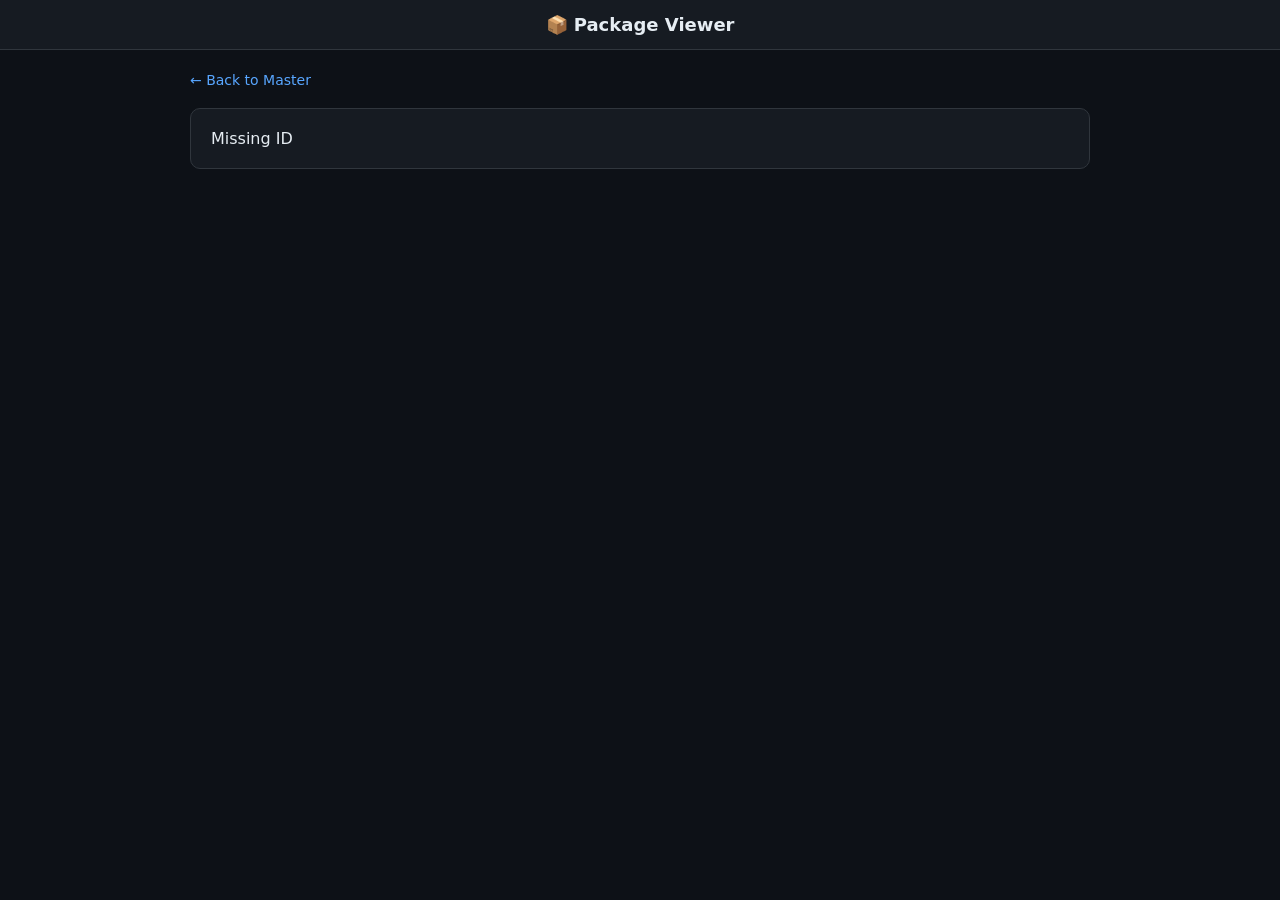
<file: index.html>
<!DOCTYPE html>
<html>

<head>

<meta charset="utf-8">
<meta name="viewport" content="width=device-width, initial-scale=1">

<title>Package Viewer</title>

<style>

body{
font-family:system-ui,-apple-system,BlinkMacSystemFont,"Segoe UI",Roboto;
background:#0d1117;
color:#e6edf3;
margin:0;
}

.header{
background:#161b22;
padding:14px 20px;
font-size:18px;
font-weight:600;
border-bottom:1px solid #30363d;
text-align:center;
}

.container{
max-width:900px;
margin:auto;
padding:20px;
}

.back{
display:inline-block;
margin-bottom:20px;
color:#58a6ff;
cursor:pointer;
font-size:14px;
}

.card{
background:#161b22;
border:1px solid #30363d;
border-radius:10px;
padding:20px;
}

/* INFO */

.infoRow{
margin-bottom:14px;
}

.label{
color:#8b949e;
font-size:13px;
}

.value{
font-size:16px;
font-weight:500;
word-break:break-word;
}

@media(min-width:700px){

.info{
display:grid;
grid-template-columns:200px 1fr;
row-gap:10px;
}

.infoRow{
display:contents;
}

}

/* GALLERY */

.gallery{
display:grid;
grid-template-columns:repeat(auto-fill,minmax(160px,1fr));
gap:12px;
margin-top:20px;
}

.gallery img{
width:100%;
border-radius:8px;
cursor:pointer;
}

/* LIGHTBOX */

.lightbox{
position:fixed;
top:0;
left:0;
width:100%;
height:100%;
background:rgba(0,0,0,0.96);
display:none;
flex-direction:column;
align-items:center;
justify-content:center;
}

.lightbox img{
max-width:95%;
max-height:80%;
border-radius:8px;
}

.dots{
margin-top:15px;
display:flex;
gap:8px;
}

.dot{
width:10px;
height:10px;
border-radius:50%;
background:#444;
}

.dot.active{
background:white;
}

</style>

</head>

<body>

<div class="header">
📦 Package Viewer
</div>

<div class="container">

<div class="back" onclick="goBack()">← Back to Master</div>

<div class="card">

<div id="content">
Loading...
</div>

</div>

</div>

<div class="lightbox" id="lightbox">

<img id="lightboxImg">

<div class="dots" id="dots"></div>

</div>

<script>

const SCRIPT_URL =
"https://script.google.com/macros/s/AKfycbxVCRizgW3QG3x0eMRjwOVX2aioyc6wFOhJQ-_93_ClDF59jie3U-C1POeX6joLnFKm/exec";

const params = new URLSearchParams(window.location.search);
const id = params.get("id");

let images=[];
let currentIndex=0;
let masterId="";

/* BACK */

function goBack(){

if(masterId){
window.location="box.html?id="+masterId;
}

}

/* DATE FORMAT */

function formatDate(d){

if(!d) return "";

let date=new Date(d);

let day=String(date.getDate()).padStart(2,'0');
let month=String(date.getMonth()+1).padStart(2,'0');
let year=date.getFullYear();

return day+"."+month+"."+year;

}

/* DRIVE IMAGE FIX */

function convertDriveLink(url){

if(!url) return "";

let fileId="";

let m1=url.match(/id=([^&]+)/);
if(m1) fileId=m1[1];

let m2=url.match(/\/d\/([^\/]+)/);
if(!fileId && m2) fileId=m2[1];

if(fileId){
return "https://lh3.googleusercontent.com/d/"+fileId;
}

return "";

}

/* LIGHTBOX */

function openLightbox(index){

currentIndex=index;

document.getElementById("lightbox").style.display="flex";

showImage();

}

function showImage(){

document.getElementById("lightboxImg").src=images[currentIndex];

let dotsHTML="";

images.forEach((img,i)=>{

dotsHTML+=`<div class="dot ${i===currentIndex?'active':''}"></div>`;

});

document.getElementById("dots").innerHTML=dotsHTML;

}

document.getElementById("lightbox").addEventListener("click",e=>{

if(e.target.id==="lightbox"){
document.getElementById("lightbox").style.display="none";
}

});

/* SWIPE */

let startX=0;

document.getElementById("lightbox").addEventListener("touchstart",e=>{
startX=e.touches[0].clientX;
});

document.getElementById("lightbox").addEventListener("touchend",e=>{

let endX=e.changedTouches[0].clientX;

if(endX-startX>50){
prevImage();
}

if(startX-endX>50){
nextImage();
}

});

function nextImage(){

currentIndex++;

if(currentIndex>=images.length) currentIndex=0;

showImage();

}

function prevImage(){

currentIndex--;

if(currentIndex<0) currentIndex=images.length-1;

showImage();

}

/* LOAD DATA */

async function loadData(){

if(!id){
document.getElementById("content").innerHTML="Missing ID";
return;
}

const response=await fetch(SCRIPT_URL+"?id="+id);
const data=await response.json();

if(data.error){
document.getElementById("content").innerHTML="Package not found";
return;
}

masterId=data.master_package_id;

let html="";

html+=`
<div class="info">

<div class="infoRow">
<div class="label">Group</div>
<div class="value">${data.group ? data.group : "No group assigned"}</div>
</div>

<div class="infoRow">
<div class="label">Master Package</div>
<div class="value">${data.master_package_id||"-"}</div>
</div>

<div class="infoRow">
<div class="label">Package ID</div>
<div class="value">${data.id}</div>
</div>

<div class="infoRow">
<div class="label">Date</div>
<div class="value">${formatDate(data.date)}</div>
</div>

<div class="infoRow">
<div class="label">Furniture</div>
<div class="value">${data.furniture}</div>
</div>

<div class="infoRow">
<div class="label">Component</div>
<div class="value">${data.component}</div>
</div>

<div class="infoRow">
<div class="label">Unit</div>
<div class="value">${data.unit}</div>
</div>

<div class="infoRow">
<div class="label">Quantity</div>
<div class="value">${data.qty}</div>
</div>

</div>
`;

let photos=[
data.photo1,
data.photo2,
data.photo3,
data.photo4,
data.photo5
];

let gallery="";

photos.forEach(p=>{

let img=convertDriveLink(p);

if(img){

images.push(img);

gallery+=`<img src="${img}" onclick="openLightbox(${images.length-1})">`;

}

});

if(gallery){
html+=`<div class="gallery">${gallery}</div>`;
}

document.getElementById("content").innerHTML=html;

}

loadData();

</script>

</body>
</html>
</file>
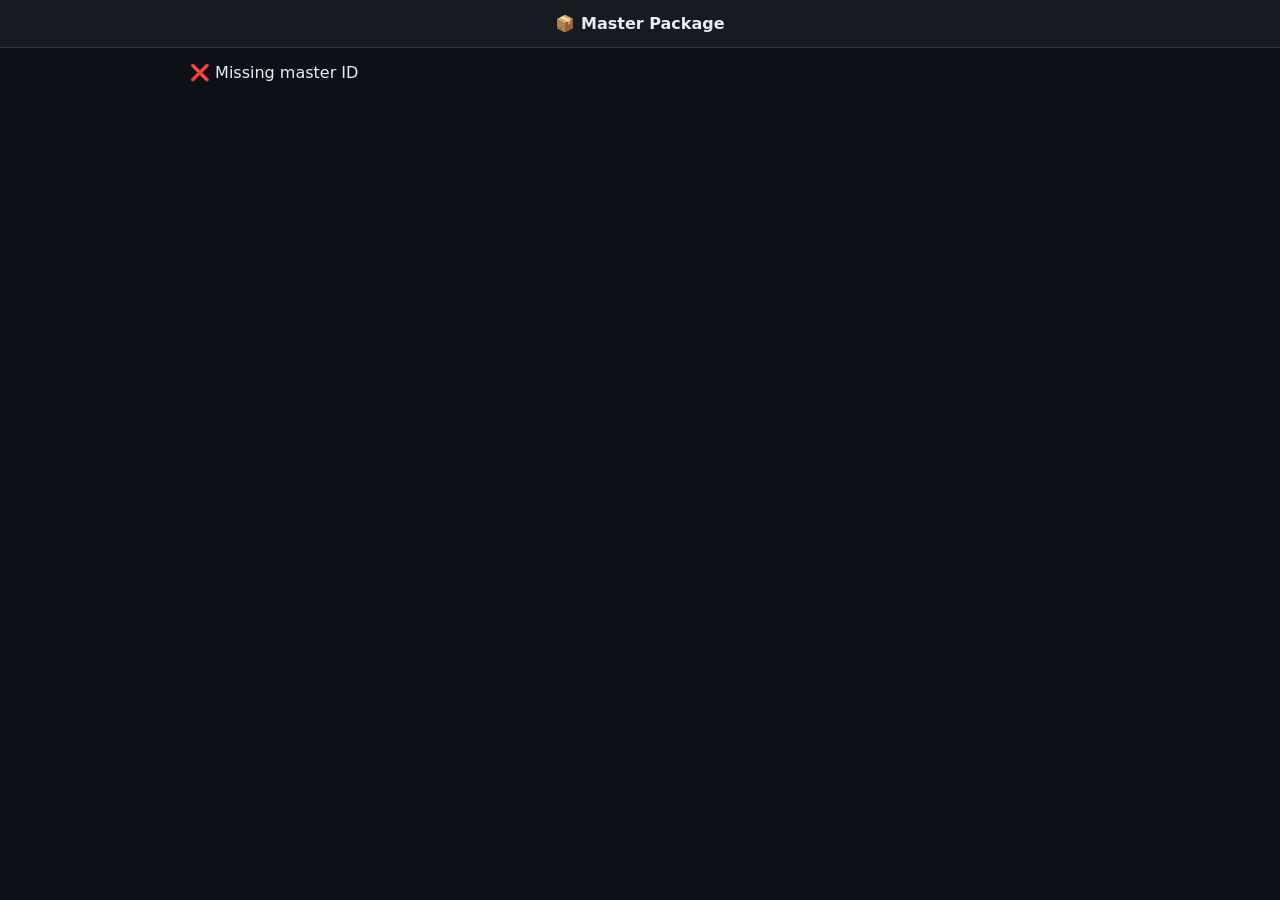
<file: box.html>
<!DOCTYPE html>
<html>

<head>

<meta charset="utf-8">
<meta name="viewport" content="width=device-width, initial-scale=1">

<title>Master Package</title>

<style>

/* BASE */

body{
font-family:system-ui;
background:#0d1117;
color:#e6edf3;
margin:0;
}

/* HEADER */

.header{
position:sticky;
top:0;
background:#161b22;
padding:14px;
font-size:16px;
font-weight:600;
border-bottom:1px solid #30363d;
text-align:center;
}

/* CONTAINER */

.container{
max-width:900px;
margin:auto;
padding:15px;
}

/* MASTER BLOCK */

.masterBox{
background:#161b22;
border:1px solid #30363d;
border-radius:16px;
padding:18px;
margin-bottom:15px;
}

.masterTitle{
font-size:26px;
font-weight:800;
}

.masterSub{
color:#8b949e;
margin-top:4px;
}

/* CARD */

.card{
background:#161b22;
border:1px solid #30363d;
border-radius:16px;
padding:18px;
margin-bottom:12px;
cursor:pointer;
transition:all 0.15s ease;
}

.card:active{
transform:scale(0.98);
}

.card:hover{
border-color:#2ea043;
}

/* TEXT */

.pkgId{
font-size:20px;
font-weight:700;
margin-bottom:4px;
}

.pkgSub{
color:#8b949e;
font-size:14px;
}

.qty{
margin-top:8px;
font-size:20px;
font-weight:800;
color:#2ea043;
}

/* EMPTY */

.empty{
color:#8b949e;
margin-top:20px;
text-align:center;
font-size:16px;
}

/* MOBILE BOOST */

@media(max-width:600px){

.card{
padding:20px;
}

.pkgId{
font-size:22px;
}

.qty{
font-size:22px;
}

}

</style>

</head>

<body>

<div class="header">
📦 Master Package
</div>

<div class="container" id="list">
Loading...
</div>

<script>

const API="https://script.google.com/macros/s/AKfycbxVCRizgW3QG3x0eMRjwOVX2aioyc6wFOhJQ-_93_ClDF59jie3U-C1POeX6joLnFKm/exec";

const params=new URLSearchParams(window.location.search);
const master=params.get("id");

/* 🔥 LIVE STATE */
let lastCount = -1;

async function load(){

if(!master){
document.getElementById("list").innerHTML="❌ Missing master ID";
return;
}

const r=await fetch(API+"?packages=1&master="+master);
const data=await r.json();

if(!data.packages) return;

/* 🔥 csak ha változott */
if(data.packages.length === lastCount){
return;
}

lastCount = data.packages.length;

let html=`
<div class="masterBox">
<div class="masterTitle">MASTER ${data.master}</div>
<div class="masterSub">Package list</div>
</div>
`;

if(data.packages.length===0){

html+=`<div class="empty">No packages yet</div>`;

}else{

data.packages.forEach(p=>{

html+=`
<div class="card" onclick="openPackage('${p.id}')">

<div class="pkgId">${p.id}</div>

<div class="pkgSub">
${p.furniture}<br>
${p.component}
</div>

<div class="qty">QTY: ${p.qty}</div>

</div>
`;

});

}

document.getElementById("list").innerHTML=html;

}

function openPackage(id){
window.location="index.html?id="+id;
}

/* INIT */
load();

/* 🔥 AUTO REFRESH */
setInterval(load, 3000);

</script>

</body>
</html>
</file>
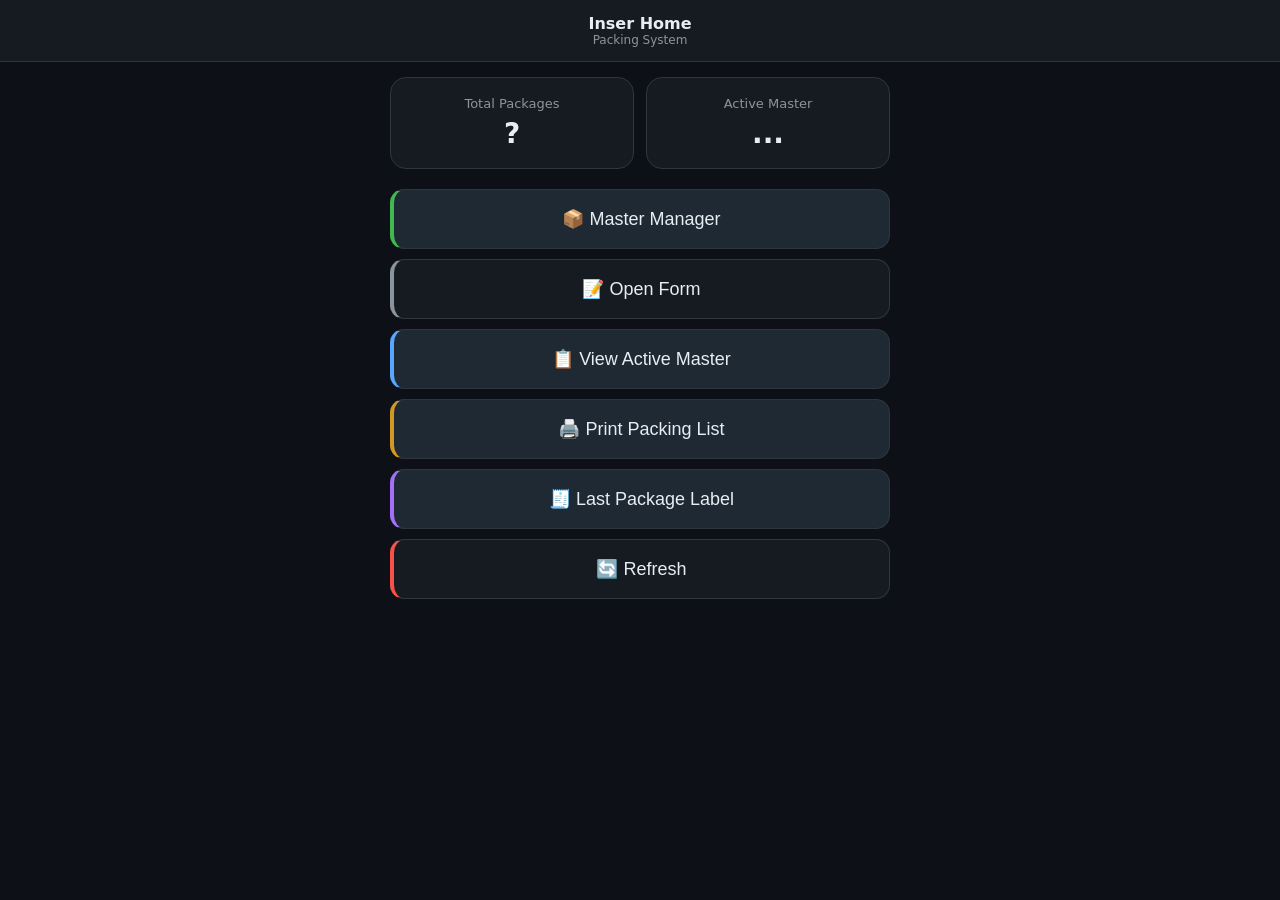
<file: dashboard.html>
<!DOCTYPE html>
<html>

<head>

<meta charset="utf-8">
<meta name="viewport" content="width=device-width, initial-scale=1">

<title>Packing Dashboard</title>

<style>

/* BASE */

body{
font-family:system-ui;
background:#0d1117;
color:#e6edf3;
margin:0;
}

/* HEADER */

.header{
background:#161b22;
border-bottom:1px solid #30363d;
padding:14px;
text-align:center;
position:sticky;
top:0;
}

.brandTitle{
font-weight:600;
font-size:16px;
}

.brandSub{
font-size:12px;
color:#8b949e;
}

/* CONTAINER */

.container{
max-width:500px;
margin:auto;
padding:15px;
}

/* STATS */

.grid{
display:grid;
grid-template-columns:1fr 1fr;
gap:12px;
margin-bottom:20px;
}

.card{
background:#161b22;
border:1px solid #30363d;
border-radius:16px;
padding:18px;
text-align:center;
}

.label{
color:#8b949e;
font-size:13px;
}

.value{
font-size:28px;
font-weight:800;
margin-top:6px;
}

/* ACTION BUTTONS */

.buttons{
display:flex;
flex-direction:column;
gap:10px;
}

/* BUTTON BASE */

button{
height:60px;
font-size:18px;
border-radius:14px;
cursor:pointer;

background:#1f2933;
color:#e6edf3;
border:1px solid #30363d;

transition:all 0.15s ease;
}

button:active{
transform:scale(0.97);
}

button:hover{
background:#273341;
}

/* FINOM SZÍNES KIEMELÉS */

.buttons button:nth-child(1){ border-left:4px solid #3fb950; }
.buttons button:nth-child(2){ border-left:4px solid #8b949e; }
.buttons button:nth-child(3){ border-left:4px solid #58a6ff; }
.buttons button:nth-child(4){ border-left:4px solid #d29922; }
.buttons button:nth-child(5){ border-left:4px solid #a371f7; }
.buttons button:nth-child(6){ border-left:4px solid #f85149; }

/* SECONDARY */

button.secondary{
background:#161b22;
}

/* MOBILE */

@media(max-width:600px){

.value{
font-size:26px;
}

}

</style>

</head>

<body>

<div class="header">
<div class="brandTitle">Inser Home</div>
<div class="brandSub">Packing System</div>
</div>

<div class="container">

<!-- STATS -->

<div class="grid">

<div class="card">
<div class="label">Total Packages</div>
<div id="packages" class="value">...</div>
</div>

<div class="card">
<div class="label">Active Master</div>
<div id="master" class="value">...</div>
</div>

</div>

<!-- ACTIONS -->

<div class="buttons">

<button onclick="location='master.html'">
📦 Master Manager
</button>

<button class="secondary" onclick="openForm()">
📝 Open Form
</button>

<button onclick="openBox()">
📋 View Active Master
</button>

<button onclick="printPacking()">
🖨️ Print Packing List
</button>

<button onclick="printLast()">
🧾 Last Package Label
</button>

<button class="secondary" onclick="location.reload()">
🔄 Refresh
</button>

</div>

</div>

<script>

const API="https://script.google.com/macros/s/AKfycbxVCRizgW3QG3x0eMRjwOVX2aioyc6wFOhJQ-_93_ClDF59jie3U-C1POeX6joLnFKm/exec";

let currentGroup = "";

/* STATUS */

async function loadStatus(){

let form=new FormData();
form.append("action","status");

let r=await fetch(API,{
method:"POST",
body:form
});

let data=await r.json();

document.getElementById("master").innerText=data.active || "None";

currentGroup = data.group || "";

}

/* PACKAGES */

async function loadPackages(){

try{

const r=await fetch(API+"?stats=1");
const data=await r.json();

document.getElementById("packages").innerText=data.totalPackages;

}catch{

document.getElementById("packages").innerText="?";

}

}

/* FORM */

function openForm(){
window.open("https://docs.google.com/forms/d/e/1FAIpQLSd3DmGk48meuA0EM6w0HbQLP3M7ThF_bAoQoYvIzRAQTMU2wQ/viewform","_blank");
}

/* OPEN MASTER */

function openBox(){

let master=document.getElementById("master").innerText;

if(master==="None"){
alert("No master open");
return;
}

window.location="box.html?id="+master;

}

/* PRINT PACKING */

function printPacking(){
window.open("print-all.html","_blank");
}

/* PRINT LAST */

function printLast(){

fetch(API + "?last=1")
.then(r => r.json())
.then(d => {

if(d.error){
alert("No package yet");
return;
}

/* 👉 CSAK EZ KELL */
window.open("print-label.html?package=" + d.package, "_blank");

});

}

/* AUTO PRINT FUNCTIONS */

let lastPrinted = "";

async function initAutoPrint(){
  try{
    const r = await fetch(API + "?last=1");
    const d = await r.json();

    if(d && d.package){
      lastPrinted = d.package;
    }

  }catch(e){
    console.log("init hiba");
  }
}

async function autoPrintCheck(){

  try{

    const r = await fetch(API + "?last=1");
    const d = await r.json();

    if(!d || !d.package) return;

    /* nincs változás */
    if(d.package === lastPrinted) return;

    lastPrinted = d.package;

    /* 👉 JAVÍTVA: nem script URL, hanem saját HTML */
    window.open("print-label.html?package=" + d.package, "_blank");

  }catch(e){
    console.log("autoPrint hiba");
  }

}

/* INIT */

loadStatus();
loadPackages();

/* indulás */
initAutoPrint();

/* 3 mp polling */
setInterval(autoPrintCheck, 3000);

</script>

</body>
</html>
</file>
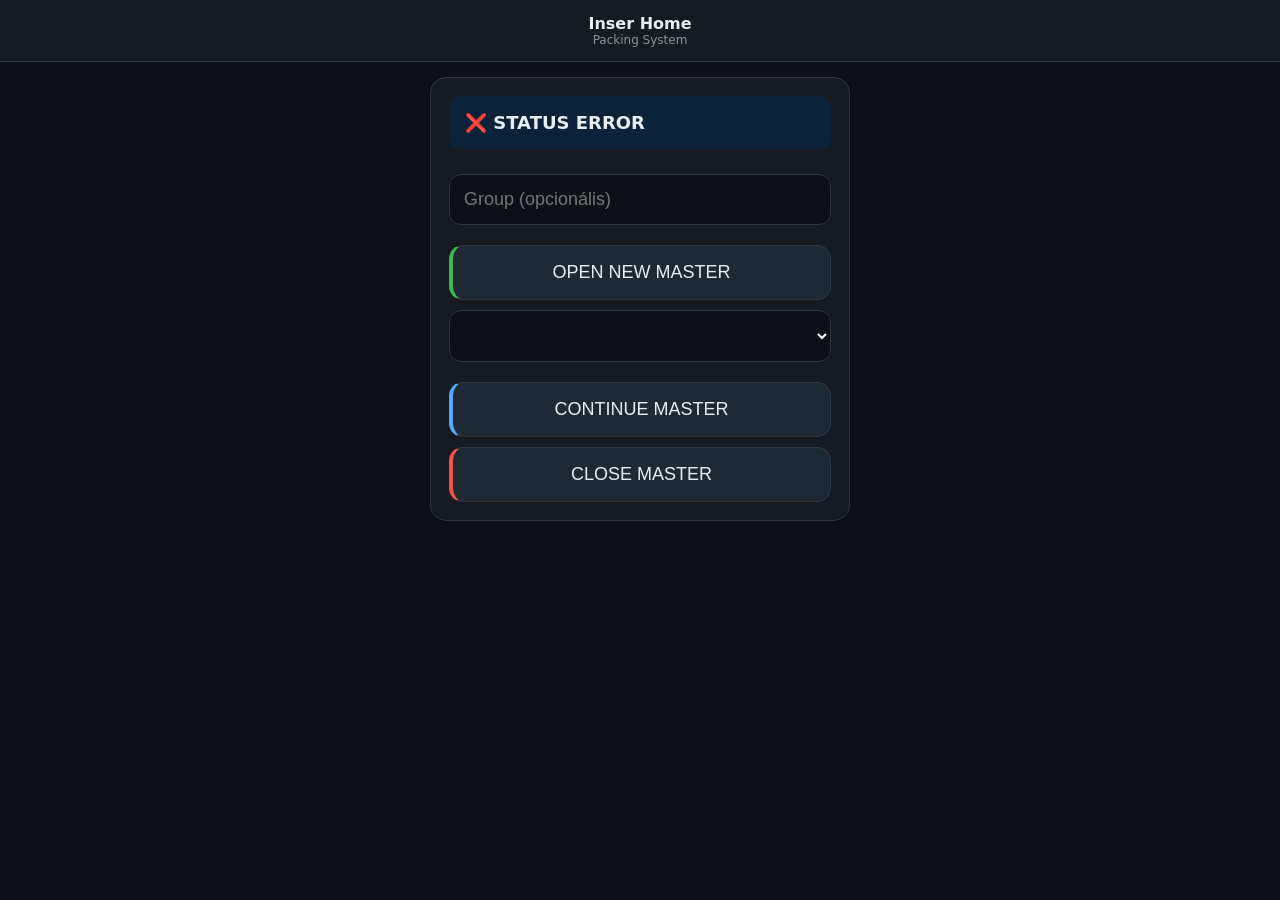
<file: master.html>
<!DOCTYPE html>
<html>

<head>

<meta charset="utf-8">
<meta name="viewport" content="width=device-width, initial-scale=1">

<title>Master Manager</title>

<style>

/* BASE */

body{
font-family:system-ui, Inter;
background:#0d1117;
color:#e6edf3;
margin:0;
}

/* HEADER */

.header{
background:#161b22;
border-bottom:1px solid #30363d;
padding:14px;
text-align:center;
position:sticky;
top:0;
}

.brandTitle{
font-weight:600;
font-size:16px;
}

.brandSub{
font-size:12px;
color:#8b949e;
}

/* LAYOUT */

.container{
max-width:420px;
margin:auto;
padding:15px;
}

/* CARD */

.card{
background:#161b22;
border:1px solid #30363d;
border-radius:16px;
padding:18px;
}

/* STATUS */

.statusBox{
margin-bottom:15px;
padding:16px;
border-radius:12px;
background:#0b2239;
font-size:18px;
font-weight:700;
}

/* INPUT */

input, select{
width:100%;
padding:14px;
font-size:18px;
border-radius:12px;
margin-top:10px;
margin-bottom:10px;
background:#0d1117;
color:white;
border:1px solid #30363d;
box-sizing:border-box;
}

/* BUTTON BASE */

button{
width:100%;
height:55px;
font-size:18px;
border-radius:14px;
cursor:pointer;
margin-top:10px;

background:#1f2933;
color:#e6edf3;
border:1px solid #30363d;

transition:all 0.15s ease;
}

button:active{
transform:scale(0.97);
}

button:hover{
background:#273341;
}

/* ACTION COLORS (FINOM KIEMELÉS) */

.open{
border-left:4px solid #3fb950;
}

.continue{
border-left:4px solid #58a6ff;
}

.close{
border-left:4px solid #f85149;
}

/* LOADING */

.loadingOverlay{
position:fixed;
top:0;
left:0;
width:100%;
height:100%;
background:rgba(13,17,23,0.92);
display:none;
align-items:center;
justify-content:center;
z-index:9999;
}

.loaderBox{
width:70px;
height:70px;
border:4px solid #30363d;
border-top:4px solid #2ea043;
border-radius:12px;
animation:spinBox 1s linear infinite;
}

@keyframes spinBox{
0%{transform:rotate(0deg);}
100%{transform:rotate(360deg);}
}

/* MOBILE */

@media(max-width:600px){

.statusBox{
font-size:17px;
}

}

</style>

</head>

<body>

<div class="header">
<div class="brandTitle">Inser Home</div>
<div class="brandSub">Packing System</div>
</div>

<div class="container">

<div class="card">

<div class="statusBox">
<span id="activeMaster">Loading...</span>
</div>

<input id="group" list="groupList" placeholder="Group (opcionális)">
<datalist id="groupList"></datalist>

<button class="open" onclick="openMaster()">OPEN NEW MASTER</button>

<select id="masterSelect"></select>

<button class="continue" onclick="continueMaster()">CONTINUE MASTER</button>

<button class="close" onclick="closeMaster()">CLOSE MASTER</button>

</div>

</div>

<script>

const API="https://script.google.com/macros/s/AKfycbxVCRizgW3QG3x0eMRjwOVX2aioyc6wFOhJQ-_93_ClDF59jie3U-C1POeX6joLnFKm/exec";

/* LOADER */

function showLoading(){
document.getElementById("loading").style.display="flex";
}

function hideLoading(){
document.getElementById("loading").style.display="none";
}

/* API */

async function apiCall(form){
showLoading();
let r = await fetch(API,{method:"POST",body:form});
let data = await r.json();
hideLoading();
return data;
}

/* STATUS */

async function loadStatus(){

try{

let form=new FormData();
form.append("action","status");

let r=await fetch(API,{method:"POST",body:form});
let data=await r.json();

if(data.active){

let text="🟢 MASTER "+data.active;

if(data.group){
text+="<br><span style='font-size:14px;color:#8b949e'>GROUP: "+data.group+"</span>";
}

document.getElementById("activeMaster").innerHTML=text;

}else{

document.getElementById("activeMaster").innerHTML="🔴 NO MASTER OPEN";

}

}catch(err){

document.getElementById("activeMaster").innerHTML="❌ STATUS ERROR";

}

}

/* GROUPS */

async function loadGroups(){

try{

let r = await fetch(API+"?groups=1");
let data = await r.json();

let list = document.getElementById("groupList");
list.innerHTML="";

if(!data.groups) return;

data.groups.forEach(function(g){
let option=document.createElement("option");
option.value=g;
list.appendChild(option);
});

}catch(err){
console.log("Group lista nem elérhető");
}

}

/* OPEN */

async function openMaster(){

let group = document.getElementById("group").value.trim();

let form = new FormData();
form.append("action","open");
form.append("group",group);

let data = await apiCall(form);

if(data.status === "error"){
alert(data.message);
return;
}

let master = data.master;

loadStatus();
loadGroups();
loadMasters();

window.open("print.html?id="+master,"_blank");

}

/* CLOSE */

async function closeMaster(){

let active=document.getElementById("activeMaster").innerText;

if(!active.includes("MASTER")){
alert("Nincs aktív Master");
return;
}

let form=new FormData();
form.append("action","close");

await apiCall(form);

loadStatus();
loadMasters();

}

/* MASTER LIST */

async function loadMasters(){

try{

const r = await fetch(API + "?masters=1&nocache=" + new Date().getTime());
const data = await r.json();

const select = document.getElementById("masterSelect");
select.innerHTML = "";

if(!data.masters) return;

let form = new FormData();
form.append("action","status");

const statusRes = await fetch(API,{method:"POST",body:form});
const status = await statusRes.json();

const lastMaster = String(status.last || status.active || "");

let list = data.masters.filter(m => m != lastMaster);

if(lastMaster){
list.unshift(lastMaster);
}

list.forEach(m => {
const opt = document.createElement("option");
opt.value = m;
opt.textContent = "MASTER " + m;
select.appendChild(opt);
});

}catch(err){
console.log("Master lista nem elérhető");
}

}

/* CONTINUE */

async function continueMaster(){

const master = document.getElementById("masterSelect").value;

if(!master){
alert("Válassz Mastert");
return;
}

let form = new FormData();
form.append("action","open");
form.append("master", master);

let data = await apiCall(form);

if(data.status === "error"){
alert(data.message);
return;
}

alert("MASTER " + master + " megnyitva");

loadStatus();
loadMasters();

}

/* INIT */

loadStatus();
loadGroups();
loadMasters();

</script>

<div id="loading" class="loadingOverlay">
<div class="loaderBox"></div>
</div>

</body>
</html>
</file>
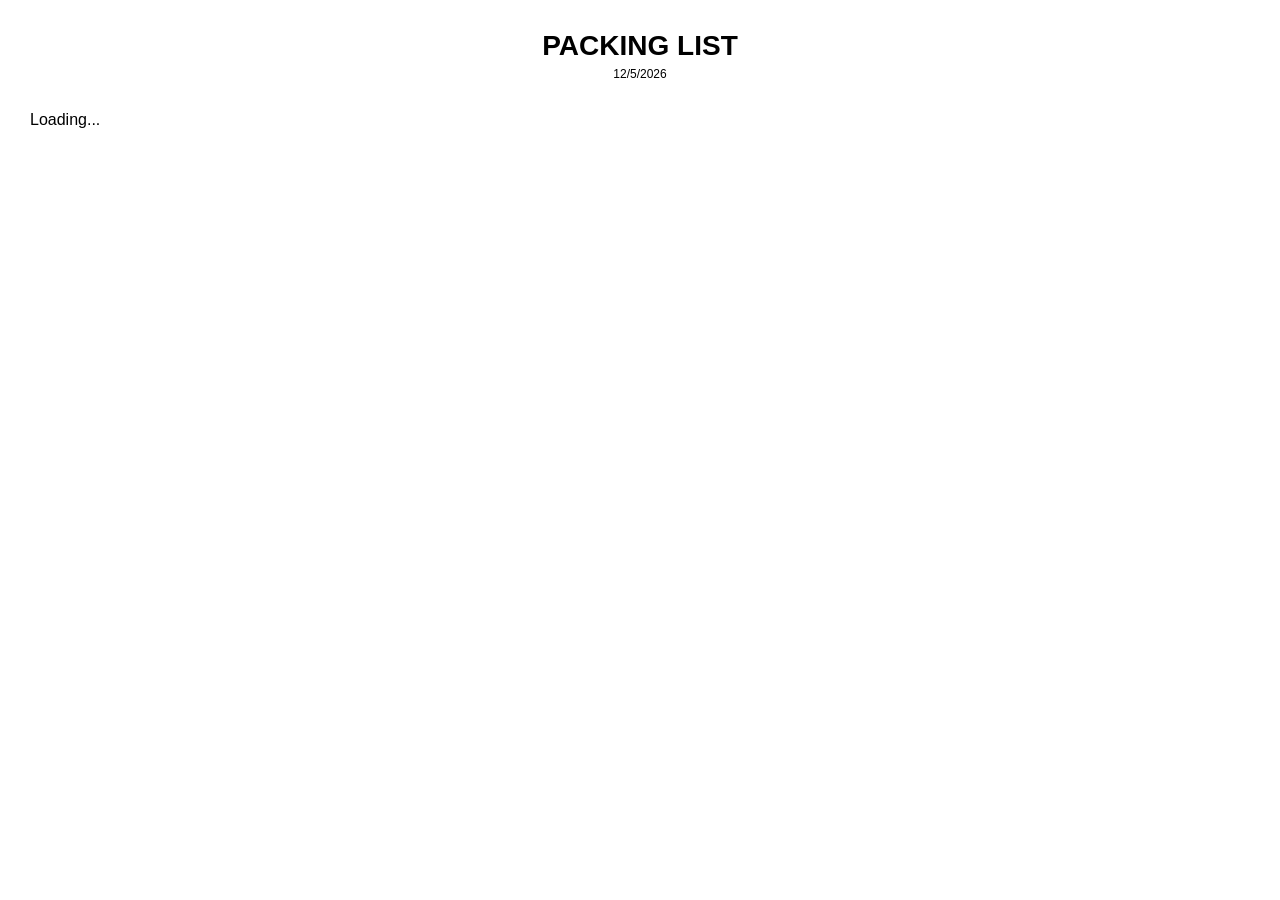
<file: print-all.html>
<!DOCTYPE html>
<html>

<head>

<meta charset="utf-8">
<title>Packing List</title>

<style>

body{
  font-family:Arial, sans-serif;
  margin:30px;
  color:#000;
}

/* HEADER */

.header{
  text-align:center;
  margin-bottom:30px;
}

.header h1{
  margin:0;
  font-size:28px;
}

.date{
  font-size:12px;
  margin-top:5px;
}

/* GROUP */

.group{
  margin-top:40px;
  page-break-inside:avoid;
  break-inside:avoid;
}

.groupTitle{
  font-size:20px;
  font-weight:700;
  border-bottom:2px solid #000;
  padding-bottom:5px;
}

/* MASTER */

.master{
  margin-top:20px;
  margin-left:10px;
  page-break-inside:avoid;
  break-inside:avoid;
}

.masterTitle{
  font-size:16px;
  font-weight:600;
  margin-bottom:5px;
}

/* TABLE */

table{
  width:100%;
  border-collapse:collapse;
  margin-top:10px;
  page-break-inside:avoid;
}

tr{
  page-break-inside:avoid;
  page-break-after:auto;
}

th, td{
  border:1px solid #000;
  padding:6px;
  font-size:12px;
}

/* 🔥 PRINT FORCE BORDER */

@media print{

  table{
    border-collapse:collapse !important;
  }

  th, td{
    border:1px solid #000 !important;
  }

}

th{
  background:#f0f0f0;
  text-align:left;
}

td{
  vertical-align:middle;
}

/* QR */

td img{
  width:20mm;
  height:20mm;
  display:block;
  margin:auto;
}

/* PRINT */

@media print{
  body{
    margin:10mm;
  }
}

</style>

</head>

<body>

<div class="header">
<h1>PACKING LIST</h1>
<div class="date" id="date"></div>
</div>

<div id="content">Loading...</div>

<script>

const API="https://script.google.com/macros/s/AKfycbxVCRizgW3QG3x0eMRjwOVX2aioyc6wFOhJQ-_93_ClDF59jie3U-C1POeX6joLnFKm/exec";

document.getElementById("date").innerText =
new Date().toLocaleDateString();

/* LOAD */

async function load(){

const r=await fetch(API+"?printall=1");
const data=await r.json();

let html="";

for(let group in data.groups){

html+=`<div class="group">`;
html+=`<div class="groupTitle">GROUP: ${group}</div>`;

let masters=data.groups[group];

for(let master in masters){

html+=`<div class="master">`;
html+=`<div class="masterTitle">MASTER ${master}</div>`;

html+=`
<table>
<tr>
<th>Package</th>
<th>Date</th>
<th>Furniture</th>
<th>Component</th>
<th>Unit</th>
<th>Qty</th>
<th>QR</th>
</tr>
`;

masters[master].forEach(p=>{

html+=`
<tr>
<td>${p.id}</td>
<td>${formatDate(p.date)}</td>
<td>${p.furniture}</td>
<td>${p.component}</td>
<td>${p.unit}</td>
<td>${p.qty}</td>
<td><img src="${p.qr}"></td>
</tr>
`;

});

html+=`</table></div>`;

}

html+=`</div>`;

}

document.getElementById("content").innerHTML=html;

/* AUTO PRINT */
setTimeout(()=>window.print(),500);

}

/* DATE FORMAT */

function formatDate(d){

if(!d) return "";

let date=new Date(d);

let day=String(date.getDate()).padStart(2,'0');
let month=String(date.getMonth()+1).padStart(2,'0');
let year=date.getFullYear();

return day+"."+month+"."+year;

}

load();

</script>

</body>
</html>
</file>
